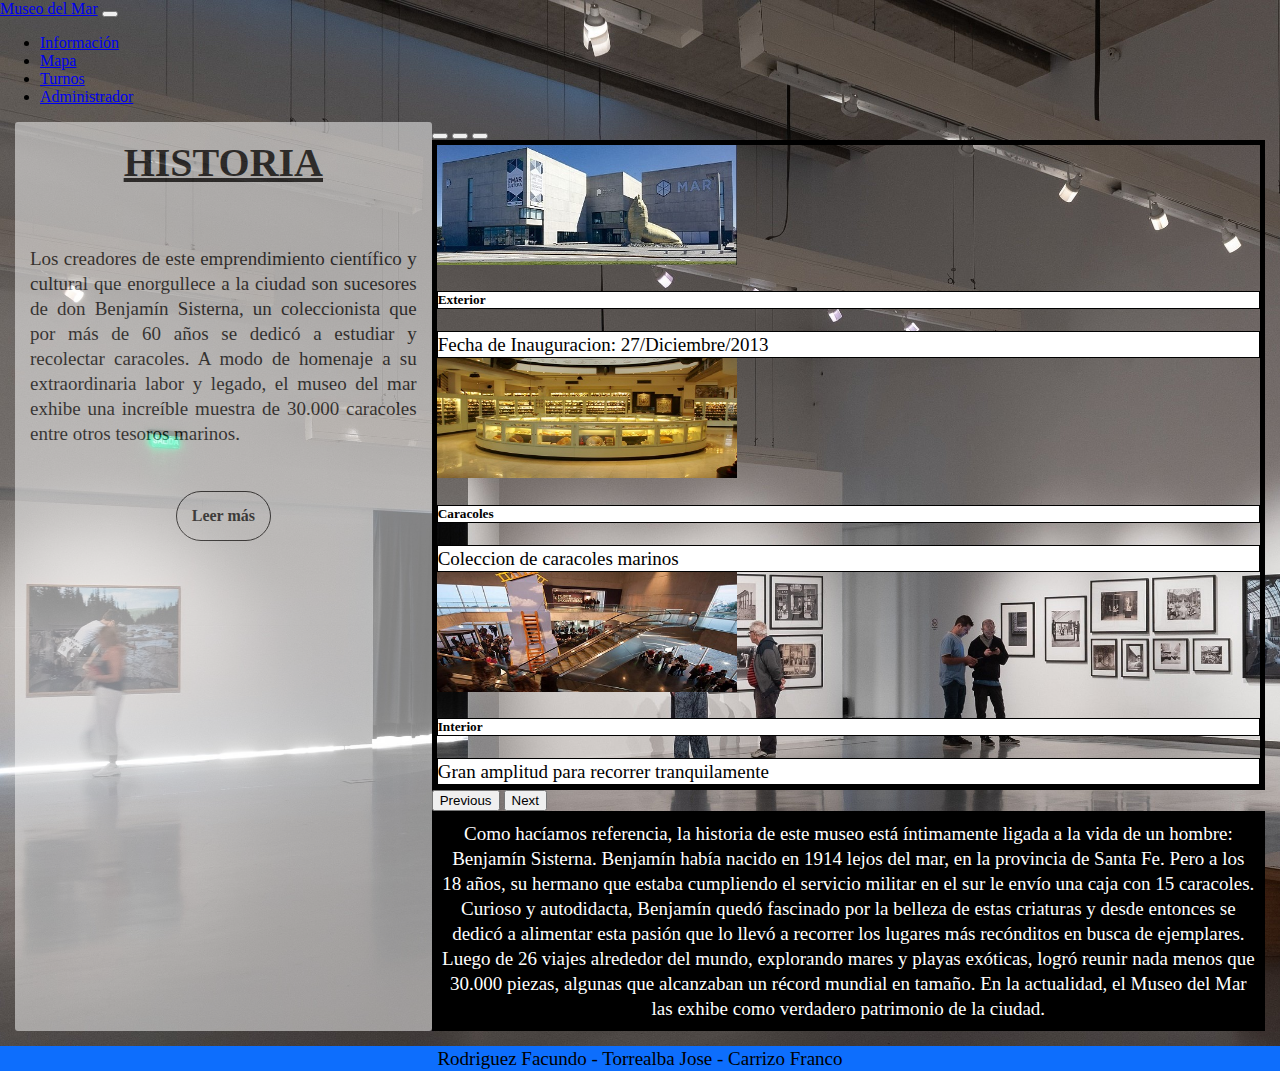
<file: index.html>
<!doctype html>
<html lang="en">
  <head>
    <!-- Required meta tags -->
    <meta charset="utf-8">
    <meta name="viewport" content="width=device-width, initial-scale=1">

    <!-- Bootstrap CSS -->
    <link href="https://cdn.jsdelivr.net/npm/bootstrap@5.0.2/dist/css/bootstrap.min.css" rel="stylesheet" integrity="sha384-EVSTQN3/azprG1Anm3QDgpJLIm9Nao0Yz1ztcQTwFspd3yD65VohhpuuCOmLASjC" crossorigin="anonymous">

    <link href="style.css" rel="stylesheet">
    
    <title>INICIO</title>
  </head>
  
  <body id="index">

    <header>
    <nav class="navbar navbar-expand-lg navbar-dark bg-primary">
        <div class="container-fluid">
          <a class="navbar-brand" href="index.html">Museo del Mar</a>
          <button 
          class="navbar-toggler" 
          type="button" 
          data-bs-toggle="collapse" 
          data-bs-target="#navbarSupportedContent" 
          aria-controls="navbarSupportedContent" 
          aria-expanded="false" 
          aria-label="Toggle navigation">
            <span class="navbar-toggler-icon"></span>
          </button>
          <div class="collapse navbar-collapse" id="navbarSupportedContent">
            <ul class="navbar-nav">
              <li class="nav-item">
                <a class="nav-link" href="info.html">Información</a>
              </li>
              <li class="nav-item">
                <a class="nav-link" href="mapa.html">Mapa</a>
              </li>
              <li class="nav-item">
                <a class="nav-link" href="turnos.html">Turnos</a>
              </li>
              <li class="nav-item">
                <a class="nav-link" href="administrador.html">Administrador</a>
              </li>
            </ul>
          </div>
        </div>
      </nav>
    </header>

    <main>
      <section id="pantalla-dividida">

        <div class="izquierda">
          <h1><span class="creative">HISTORIA</span></h1>
          <p style="padding: 15px; text-align: justify;">Los creadores de este emprendimiento científico y cultural que enorgullece a la ciudad son sucesores de don Benjamín Sisterna, un coleccionista que por más de 60 años se dedicó a estudiar y recolectar caracoles. A modo de homenaje a su extraordinaria labor y legado, el museo del mar exhibe una increíble muestra de 30.000 caracoles entre otros tesoros marinos.</p>
          <a id="leer-mas" href="info.html">Leer más</a>
        </div>

        <div class="derecha">
          <div id="carouselExampleCaptions" class="carousel slide" data-bs-ride="carousel">
            <div class="carousel-indicators">
              <button type="button" data-bs-target="#carouselExampleCaptions" data-bs-slide-to="0" class="active" aria-current="true" aria-label="Slide 1"></button>
              <button type="button" data-bs-target="#carouselExampleCaptions" data-bs-slide-to="1" aria-label="Slide 2"></button>
              <button type="button" data-bs-target="#carouselExampleCaptions" data-bs-slide-to="2" aria-label="Slide 3"></button>
            </div>
            <div id="carusel" class="carousel-inner">
              <div class="carousel-item active">
                <img src="carusel4.jpg" class="d-block w-100" alt="..." style="width: 300px; height: auto;">
                <div class="carousel-caption d-none d-md-block">
                  <h5 id= "texto">Exterior</h5>
                  <p id= "texto">Fecha de Inauguracion: 27/Diciembre/2013</p>
                </div>
              </div>
              <div class="carousel-item" >
                <img src="carusel2.jpg" class="d-block w-100" alt="..."  style="width: 300px; height: auto;">
                <div class="carousel-caption d-none d-md-block">
                  <h5 id= "texto">Caracoles</h5>
                  <p id= "texto">Coleccion de caracoles marinos</p>
                </div>
              </div>
              <div class="carousel-item">
                <img src="carusel3.jpg" class="d-block w-100" alt="..."  style="width: 300px; height: auto;">
                <div class="carousel-caption d-none d-md-block">
                  <h5 id= "texto">Interior</h5>
                  <p id= "texto">Gran amplitud para recorrer tranquilamente</p>
                </div>
              </div>
            </div>
            <button class="carousel-control-prev" type="button" data-bs-target="#carouselExampleCaptions" data-bs-slide="prev">
              <span class="carousel-control-prev-icon" aria-hidden="true"></span>
              <span class="visually-hidden">Previous</span>
            </button>
            <button class="carousel-control-next" type="button" data-bs-target="#carouselExampleCaptions" data-bs-slide="next">
              <span class="carousel-control-next-icon" aria-hidden="true"></span>
              <span class="visually-hidden">Next</span>
            </button>
          </div>

                
              <p id="texto1">
              Como hacíamos referencia, la historia de este museo está íntimamente ligada a la vida de un hombre: 
              Benjamín Sisterna. Benjamín había nacido en 1914 lejos del mar, en la provincia de Santa Fe. 
              Pero a los 18 años, su hermano que estaba cumpliendo el servicio militar en el sur le envío una caja con 15 caracoles. 
              Curioso y autodidacta, Benjamín quedó fascinado por la belleza de estas criaturas y desde entonces se dedicó a alimentar esta pasión que lo llevó a recorrer los lugares más recónditos en busca de ejemplares. 
              Luego de 26 viajes alrededor del mundo, explorando mares y playas exóticas, logró reunir nada menos que 30.000 piezas, algunas que alcanzaban un récord mundial en tamaño. 
              En la actualidad, el Museo del Mar las exhibe como verdadero patrimonio de la ciudad.
            </p>

        </div>
      </section>
    </main>

      <footer>
        <p>Rodriguez Facundo - Torrealba Jose - Carrizo Franco</p>
      </footer>
      
<!-- Optional JavaScript; choose one of the two! -->

    <!-- Option 1: Bootstrap Bundle with Popper -->
    <script src="https://cdn.jsdelivr.net/npm/bootstrap@5.0.2/dist/js/bootstrap.bundle.min.js" integrity="sha384-MrcW6ZMFYlzcLA8Nl+NtUVF0sA7MsXsP1UyJoMp4YLEuNSfAP+JcXn/tWtIaxVXM" crossorigin="anonymous"></script>

    <!-- Option 2: Separate Popper and Bootstrap JS -->
    <!--
    <script src="https://cdn.jsdelivr.net/npm/@popperjs/core@2.9.2/dist/umd/popper.min.js" integrity="sha384-IQsoLXl5PILFhosVNubq5LC7Qb9DXgDA9i+tQ8Zj3iwWAwPtgFTxbJ8NT4GN1R8p" crossorigin="anonymous"></script>
    <script src="https://cdn.jsdelivr.net/npm/bootstrap@5.0.2/dist/js/bootstrap.min.js" integrity="sha384-cVKIPhGWiC2Al4u+LWgxfKTRIcfu0JTxR+EQDz/bgldoEyl4H0zUF0QKbrJ0EcQF" crossorigin="anonymous"></script>
    -->
  </body>
</html>
</file>
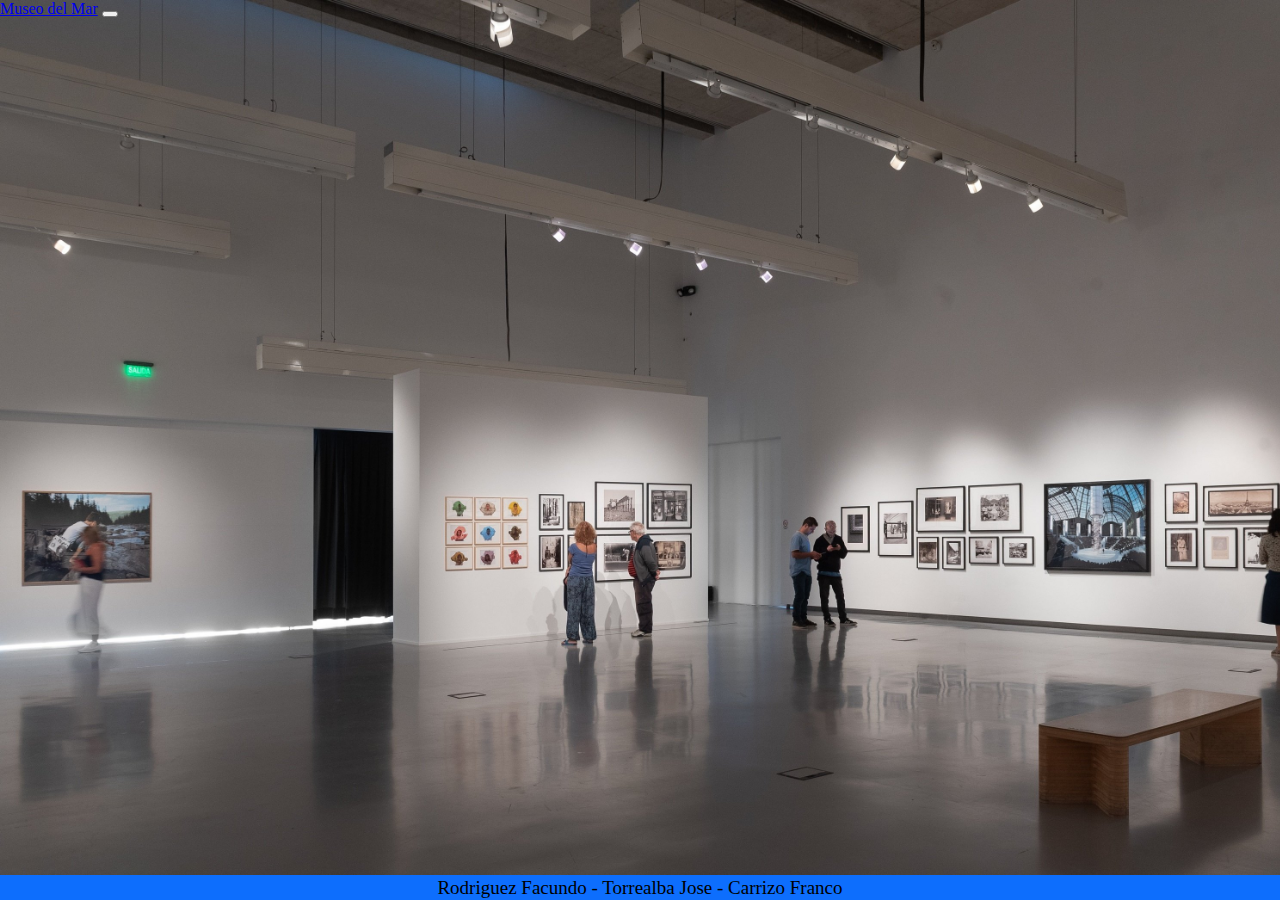
<file: adminguia.html>
<!doctype html>
<html lang="en">
  <head>
    <!-- Required meta tags -->
    <meta charset="utf-8">
    <meta name="viewport" content="width=device-width, initial-scale=1">

    <!-- Bootstrap CSS -->
    <link href="https://cdn.jsdelivr.net/npm/bootstrap@5.0.2/dist/css/bootstrap.min.css" rel="stylesheet" integrity="sha384-EVSTQN3/azprG1Anm3QDgpJLIm9Nao0Yz1ztcQTwFspd3yD65VohhpuuCOmLASjC" crossorigin="anonymous">

    <link href="style.css" rel="stylesheet">
    
    <title>INICIO</title>
  </head>
  
  <body id="index">

    <header>
    <nav class="navbar navbar-expand-lg navbar-dark bg-primary">
        <div class="container-fluid">
          <a class="navbar-brand" href="index.html">Museo del Mar</a>
          <button 
          class="navbar-toggler" 
          type="button" 
          data-bs-toggle="collapse" 
          data-bs-target="#navbarSupportedContent" 
          aria-controls="navbarSupportedContent" 
          aria-expanded="false" 
          aria-label="Toggle navigation">
            <span class="navbar-toggler-icon"></span>
          </button>
         
        </div>
      </nav>
    </header>

      <footer>
        <p>Rodriguez Facundo - Torrealba Jose - Carrizo Franco</p>
      </footer>
      
<!-- Optional JavaScript; choose one of the two! -->

    <!-- Option 1: Bootstrap Bundle with Popper -->
    <script src="https://cdn.jsdelivr.net/npm/bootstrap@5.0.2/dist/js/bootstrap.bundle.min.js" integrity="sha384-MrcW6ZMFYlzcLA8Nl+NtUVF0sA7MsXsP1UyJoMp4YLEuNSfAP+JcXn/tWtIaxVXM" crossorigin="anonymous"></script>

    <!-- Option 2: Separate Popper and Bootstrap JS -->
    <!--
    <script src="https://cdn.jsdelivr.net/npm/@popperjs/core@2.9.2/dist/umd/popper.min.js" integrity="sha384-IQsoLXl5PILFhosVNubq5LC7Qb9DXgDA9i+tQ8Zj3iwWAwPtgFTxbJ8NT4GN1R8p" crossorigin="anonymous"></script>
    <script src="https://cdn.jsdelivr.net/npm/bootstrap@5.0.2/dist/js/bootstrap.min.js" integrity="sha384-cVKIPhGWiC2Al4u+LWgxfKTRIcfu0JTxR+EQDz/bgldoEyl4H0zUF0QKbrJ0EcQF" crossorigin="anonymous"></script>
    -->
  </body>
</html>
</file>
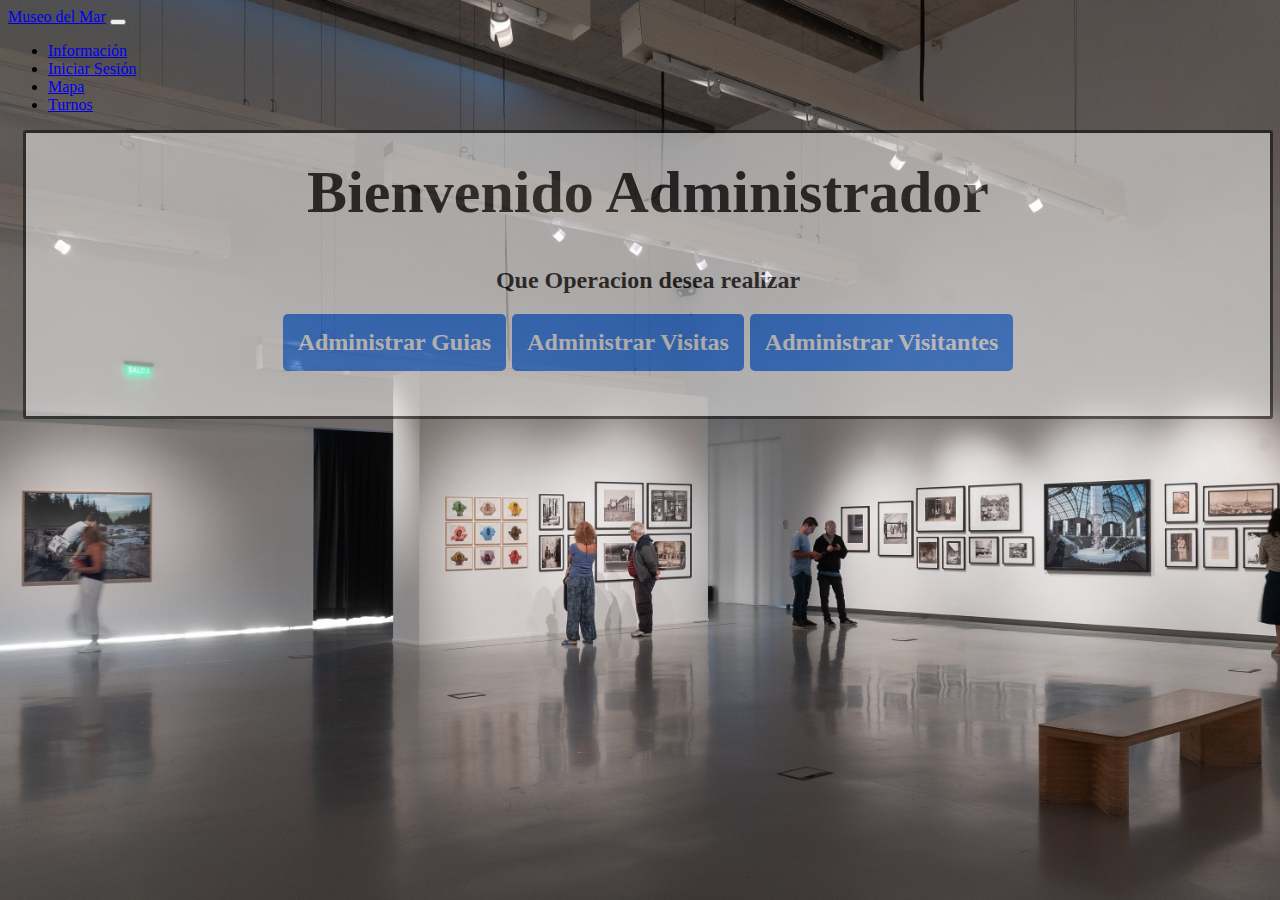
<file: administrador.html>
<!doctype html>
<html lang="en">
  <head>
    <!-- Required meta tags -->
    <meta charset="utf-8">
    <meta name="viewport" content="width=device-width, initial-scale=1">

    <!-- Bootstrap CSS -->
    <link href="https://cdn.jsdelivr.net/npm/bootstrap@5.0.2/dist/css/bootstrap.min.css" rel="stylesheet" integrity="sha384-EVSTQN3/azprG1Anm3QDgpJLIm9Nao0Yz1ztcQTwFspd3yD65VohhpuuCOmLASjC" crossorigin="anonymous">

    <link href="style.css" rel="stylesheet">
    
    <title>INFORMACION</title>
  </head>
  
  <body id="info">

    <header>
    <nav class="navbar navbar-expand-lg navbar-dark bg-primary">
        <div class="container-fluid">
          <a class="navbar-brand" href="index.html">Museo del Mar</a>
          <button 
          class="navbar-toggler" 
          type="button" 
          data-bs-toggle="collapse" 
          data-bs-target="#navbarSupportedContent" 
          aria-controls="navbarSupportedContent" 
          aria-expanded="false" 
          aria-label="Toggle navigation">
            <span class="navbar-toggler-icon"></span>
          </button>
          <div class="collapse navbar-collapse" id="navbarSupportedContent">
            <ul class="navbar-nav">
              <li class="nav-item">
                <a class="nav-link" href="info.html">Información</a>
              </li>
    
              <li class="nav-item">
                <a class="nav-link" href="iniciar_sesion.html">Iniciar Sesión</a>
              </li>
              <li class="nav-item">
                <a class="nav-link" href="mapa.html">Mapa</a>
              </li>
              <li class="nav-item">
                <a class="nav-link" href="turnos.html">Turnos</a>
              </li>
            </ul>
          </div>
        </div>
      </nav>
    </header>
    
    <section id="pantalla-dividida">

      <div class="division">
      <h1 style="text-align: center;">Bienvenido Administrador</h1>
      <h2 style="text-align: center;">Que Operacion desea realizar</h2>
      <h2 style="text-align: center;">
        <a id="boton_turno" href="adminguia.html">Administrar Guias</a>  
        <a id="boton_turno" href="adminvisitas.html">Administrar Visitas</a>  
        <a id="boton_turno" href="adminvisitantes.html">Administrar Visitantes</a>
      </h2>

  </section>

<!-- Optional JavaScript; choose one of the two! -->

    <!-- Option 1: Bootstrap Bundle with Popper -->
    <script src="https://cdn.jsdelivr.net/npm/bootstrap@5.0.2/dist/js/bootstrap.bundle.min.js" integrity="sha384-MrcW6ZMFYlzcLA8Nl+NtUVF0sA7MsXsP1UyJoMp4YLEuNSfAP+JcXn/tWtIaxVXM" crossorigin="anonymous"></script>

    <!-- Option 2: Separate Popper and Bootstrap JS -->
    <!--
    <script src="https://cdn.jsdelivr.net/npm/@popperjs/core@2.9.2/dist/umd/popper.min.js" integrity="sha384-IQsoLXl5PILFhosVNubq5LC7Qb9DXgDA9i+tQ8Zj3iwWAwPtgFTxbJ8NT4GN1R8p" crossorigin="anonymous"></script>
    <script src="https://cdn.jsdelivr.net/npm/bootstrap@5.0.2/dist/js/bootstrap.min.js" integrity="sha384-cVKIPhGWiC2Al4u+LWgxfKTRIcfu0JTxR+EQDz/bgldoEyl4H0zUF0QKbrJ0EcQF" crossorigin="anonymous"></script>
    -->

  </body>
</html>
</file>
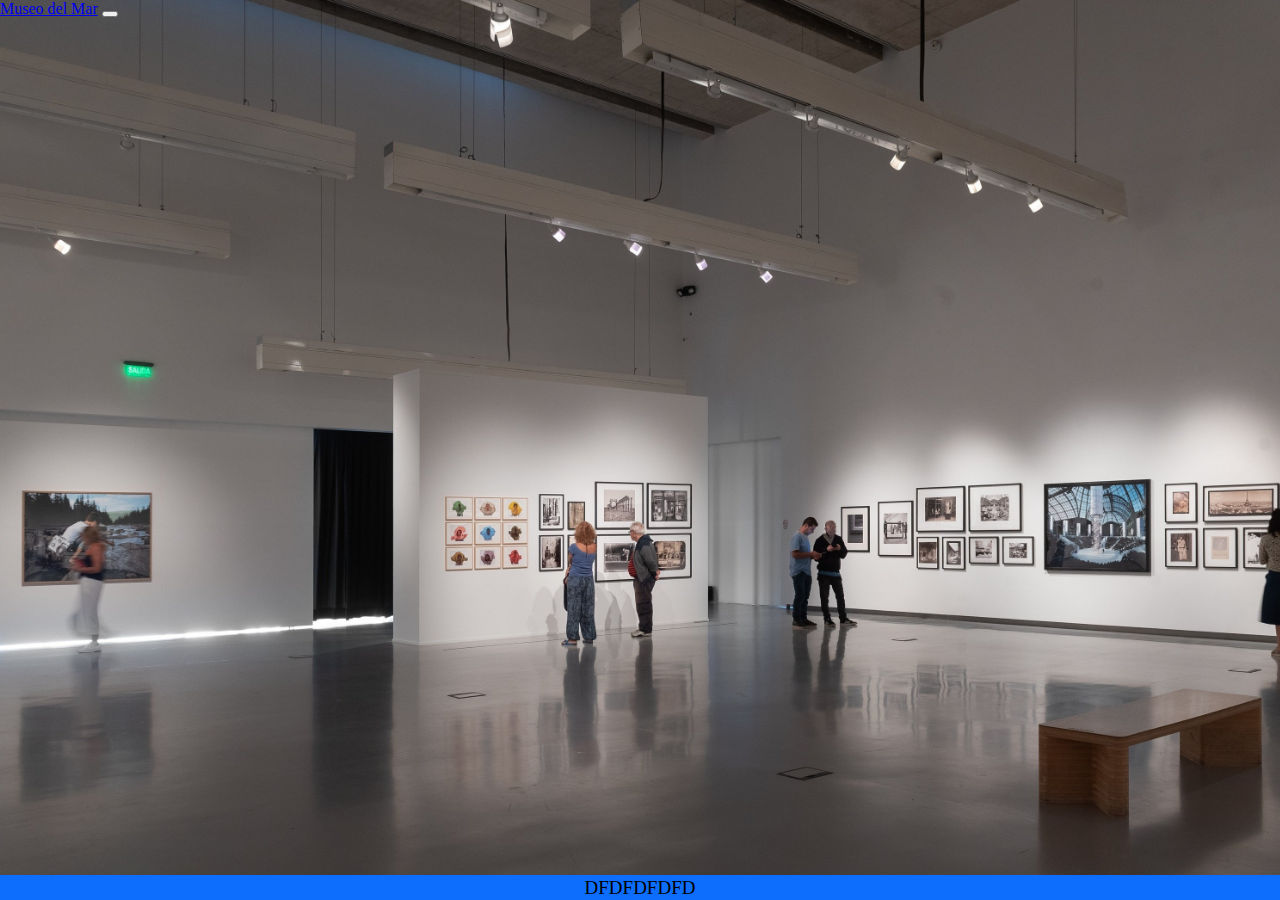
<file: adminvisitantes.html>
<!doctype html>
<html lang="en">
  <head>
    <!-- Required meta tags -->
    <meta charset="utf-8">
    <meta name="viewport" content="width=device-width, initial-scale=1">

    <!-- Bootstrap CSS -->
    <link href="https://cdn.jsdelivr.net/npm/bootstrap@5.0.2/dist/css/bootstrap.min.css" rel="stylesheet" integrity="sha384-EVSTQN3/azprG1Anm3QDgpJLIm9Nao0Yz1ztcQTwFspd3yD65VohhpuuCOmLASjC" crossorigin="anonymous">

    <link href="style.css" rel="stylesheet">
    
    <title>INICIO</title>
  </head>
  
  <body id="index">

    <header>
    <nav class="navbar navbar-expand-lg navbar-dark bg-primary">
        <div class="container-fluid">
          <a class="navbar-brand" href="index.html">Museo del Mar</a>
          <button 
          class="navbar-toggler" 
          type="button" 
          data-bs-toggle="collapse" 
          data-bs-target="#navbarSupportedContent" 
          aria-controls="navbarSupportedContent" 
          aria-expanded="false" 
          aria-label="Toggle navigation">
            <span class="navbar-toggler-icon"></span>
          </button>
         
        </div>
      </nav>
    </header>

      <footer>
        <p>DFDFDFDFD</p>
      </footer>
      
<!-- Optional JavaScript; choose one of the two! -->

    <!-- Option 1: Bootstrap Bundle with Popper -->
    <script src="https://cdn.jsdelivr.net/npm/bootstrap@5.0.2/dist/js/bootstrap.bundle.min.js" integrity="sha384-MrcW6ZMFYlzcLA8Nl+NtUVF0sA7MsXsP1UyJoMp4YLEuNSfAP+JcXn/tWtIaxVXM" crossorigin="anonymous"></script>

    <!-- Option 2: Separate Popper and Bootstrap JS -->
    <!--
    <script src="https://cdn.jsdelivr.net/npm/@popperjs/core@2.9.2/dist/umd/popper.min.js" integrity="sha384-IQsoLXl5PILFhosVNubq5LC7Qb9DXgDA9i+tQ8Zj3iwWAwPtgFTxbJ8NT4GN1R8p" crossorigin="anonymous"></script>
    <script src="https://cdn.jsdelivr.net/npm/bootstrap@5.0.2/dist/js/bootstrap.min.js" integrity="sha384-cVKIPhGWiC2Al4u+LWgxfKTRIcfu0JTxR+EQDz/bgldoEyl4H0zUF0QKbrJ0EcQF" crossorigin="anonymous"></script>
    -->
  </body>
</html>
</file>
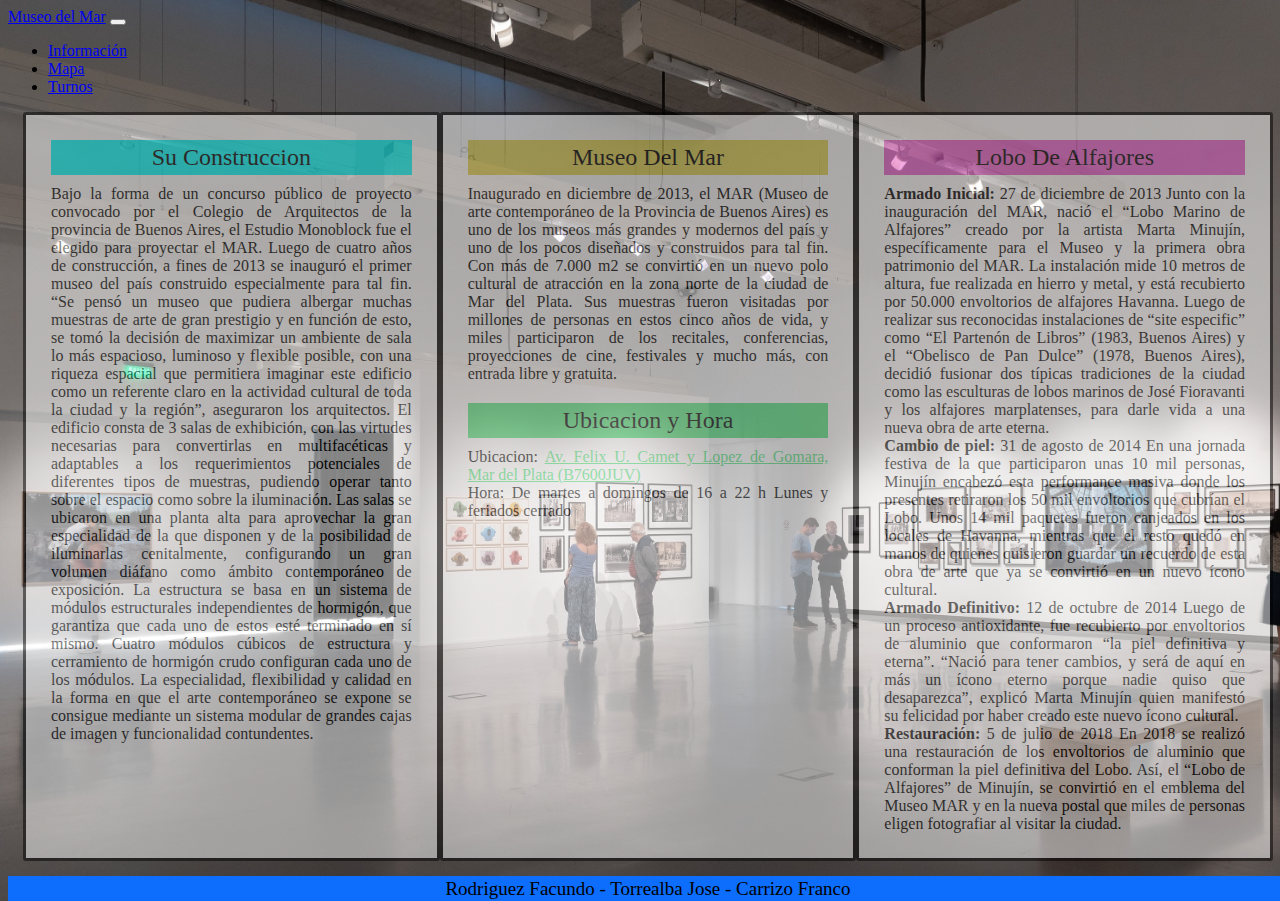
<file: info.html>
<!doctype html>
<html lang="en">
  <head>
    <!-- Required meta tags -->
    <meta charset="utf-8">
    <meta name="viewport" content="width=device-width, initial-scale=1">

    <!-- Bootstrap CSS -->
    <link href="https://cdn.jsdelivr.net/npm/bootstrap@5.0.2/dist/css/bootstrap.min.css" rel="stylesheet" integrity="sha384-EVSTQN3/azprG1Anm3QDgpJLIm9Nao0Yz1ztcQTwFspd3yD65VohhpuuCOmLASjC" crossorigin="anonymous">

    <link href="style.css" rel="stylesheet">
    
    <title>INFORMACION</title>
  </head>
  
  <body id="info">

    <header>
    <nav class="navbar navbar-expand-lg navbar-dark bg-primary">
        <div class="container-fluid">
          <a class="navbar-brand" href="index.html">Museo del Mar</a>
          <button 
          class="navbar-toggler" 
          type="button" 
          data-bs-toggle="collapse" 
          data-bs-target="#navbarSupportedContent" 
          aria-controls="navbarSupportedContent" 
          aria-expanded="false" 
          aria-label="Toggle navigation">
            <span class="navbar-toggler-icon"></span>
          </button>
          <div class="collapse navbar-collapse" id="navbarSupportedContent">
            <ul class="navbar-nav">
              <li class="nav-item">
                <a class="nav-link" href="info.html">Información</a>
              </li>
              <li class="nav-item">
                <a class="nav-link" href="mapa.html">Mapa</a>
              </li>
              <li class="nav-item">
                <a class="nav-link" href="turnos.html">Turnos</a>
              </li>
            </ul>
          </div>
        </div>
      </nav>
    </header>

    <section id="pantalla-dividida2">

      <div class="division">
        <div style="padding-bottom: 10px;"><p style="padding: 5px; background-color: aqua; text-align: center; font-size:x-large;">Su Construccion</p></div>
        Bajo la forma de un concurso público de proyecto convocado por el Colegio de Arquitectos de la provincia de Buenos Aires, el Estudio Monoblock fue el elegido para proyectar el MAR. Luego de cuatro años de construcción, a fines de 2013 se inauguró el primer museo del país construido especialmente para tal fin. “Se pensó un museo que pudiera albergar muchas muestras de arte de gran prestigio y en función de esto, se tomó la decisión de maximizar un ambiente de sala lo más espacioso, luminoso y flexible posible, con una riqueza espacial que permitiera imaginar este edificio como un referente claro en la actividad cultural de toda la ciudad y la región”, aseguraron los arquitectos. El edificio consta de 3 salas de exhibición, con las virtudes necesarias para convertirlas en multifacéticas y adaptables a los requerimientos potenciales de diferentes tipos de muestras, pudiendo operar tanto sobre el espacio como sobre la iluminación. Las salas se ubicaron en una planta alta para aprovechar la gran especialidad de la que disponen y de la posibilidad de iluminarlas cenitalmente, configurando un gran volumen diáfano como ámbito contemporáneo de exposición. La estructura se basa en un sistema de módulos estructurales independientes de hormigón, que garantiza que cada uno de estos esté terminado en sí mismo. Cuatro módulos cúbicos de estructura y cerramiento de hormigón crudo configuran cada uno de los módulos. La especialidad, flexibilidad y calidad en la forma en que el arte contemporáneo se expone se consigue mediante un sistema modular de grandes cajas de imagen y funcionalidad contundentes. 
      </div>

      <div class="division">
        <div style="padding-bottom: 10px;"><p style="padding: 5px; background-color: rgb(228, 213, 84); text-align: center; font-size:x-large;">Museo Del Mar</p></div>
      <div style="padding-bottom: 20px;">Inaugurado en diciembre de 2013, el MAR (Museo de arte contemporáneo de la Provincia de Buenos Aires) es uno de los museos más grandes y modernos del país y uno de los pocos diseñados y construidos para tal fin. Con más de 7.000 m2 se convirtió en un nuevo polo cultural de atracción en la zona norte de la ciudad de Mar del Plata. Sus muestras fueron visitadas por millones de personas en estos cinco años de vida, y miles participaron de los recitales, conferencias, proyecciones de cine, festivales y mucho más, con entrada libre y gratuita.</div>
      
        <div style="padding-bottom: 10px;"><p style="padding: 5px; background-color: rgb(84, 228, 127); text-align: center; font-size:x-large;">Ubicacion y Hora</p></div>
        <div>Ubicacion: <a class="ubi" href="https://g.page/LaFonteMuseoMAR?share" title="Ver Ubicacion en google maps">Av. Felix U. Camet y Lopez de Gomara, Mar del Plata (B7600JUV)</a>
        <br>
          Hora: De martes a domingos de 16 a 22 h
        Lunes y feriados cerrado</div>
      </div>
      

      

      <div class="division">
      <div><div style="padding-bottom: 10px;"><p style="padding: 5px; background-color: rgb(233, 96, 208); text-align: center; font-size:x-large;">Lobo De Alfajores</p></div>
        <b> Armado Inicial:</b> 27 de diciembre de 2013

        Junto con la inauguración del MAR, nació el “Lobo Marino de Alfajores” creado por la artista Marta Minujín, específicamente para el Museo y la primera obra patrimonio del MAR. La instalación mide 10 metros de altura, fue realizada en hierro y metal, y está recubierto por 50.000 envoltorios de alfajores Havanna.
        
        Luego de realizar sus reconocidas instalaciones de “site especific” como “El Partenón de Libros” (1983, Buenos Aires) y el “Obelisco de Pan Dulce” (1978, Buenos Aires), decidió fusionar dos típicas tradiciones de la ciudad como las esculturas de lobos marinos de José Fioravanti y los alfajores marplatenses, para darle vida a una nueva obra de arte eterna.
        <br>  
        <b> Cambio de piel:</b> 31 de agosto de 2014
        
        En una jornada festiva de la que participaron unas 10 mil personas, Minujín encabezó esta performance masiva donde los presentes retiraron los 50 mil envoltorios que cubrían el Lobo. Unos 14 mil paquetes fueron canjeados en los locales de Havanna, mientras que el resto quedó en manos de quienes quisieron guardar un recuerdo de esta obra de arte que ya se convirtió en un nuevo ícono cultural.
        <br>
        <b> Armado Definitivo:</b> 12 de octubre de 2014
        
        Luego de un proceso antioxidante, fue recubierto por envoltorios de aluminio que conformaron “la piel definitiva y eterna”. “Nació para tener cambios, y será de aquí en más un ícono eterno porque nadie quiso que desaparezca”, explicó Marta Minujín quien manifestó su felicidad por haber creado este nuevo ícono cultural.
        <br>
        <b> Restauración:</b> 5 de julio de 2018
        
        En 2018 se realizó una restauración de los envoltorios de aluminio que conforman la piel definitiva del Lobo. Así, el “Lobo de Alfajores” de Minujín, se convirtió en el emblema del Museo MAR y en la nueva postal que miles de personas eligen fotografiar al visitar la ciudad.</div>
      </div>


  </section>

  <footer>
    <p>Rodriguez Facundo - Torrealba Jose - Carrizo Franco</p>
  </footer>
  
<!-- Optional JavaScript; choose one of the two! -->

    <!-- Option 1: Bootstrap Bundle with Popper -->
    <script src="https://cdn.jsdelivr.net/npm/bootstrap@5.0.2/dist/js/bootstrap.bundle.min.js" integrity="sha384-MrcW6ZMFYlzcLA8Nl+NtUVF0sA7MsXsP1UyJoMp4YLEuNSfAP+JcXn/tWtIaxVXM" crossorigin="anonymous"></script>

    <!-- Option 2: Separate Popper and Bootstrap JS -->
    <!--
    <script src="https://cdn.jsdelivr.net/npm/@popperjs/core@2.9.2/dist/umd/popper.min.js" integrity="sha384-IQsoLXl5PILFhosVNubq5LC7Qb9DXgDA9i+tQ8Zj3iwWAwPtgFTxbJ8NT4GN1R8p" crossorigin="anonymous"></script>
    <script src="https://cdn.jsdelivr.net/npm/bootstrap@5.0.2/dist/js/bootstrap.min.js" integrity="sha384-cVKIPhGWiC2Al4u+LWgxfKTRIcfu0JTxR+EQDz/bgldoEyl4H0zUF0QKbrJ0EcQF" crossorigin="anonymous"></script>
    -->

  </body>
</html>
</file>
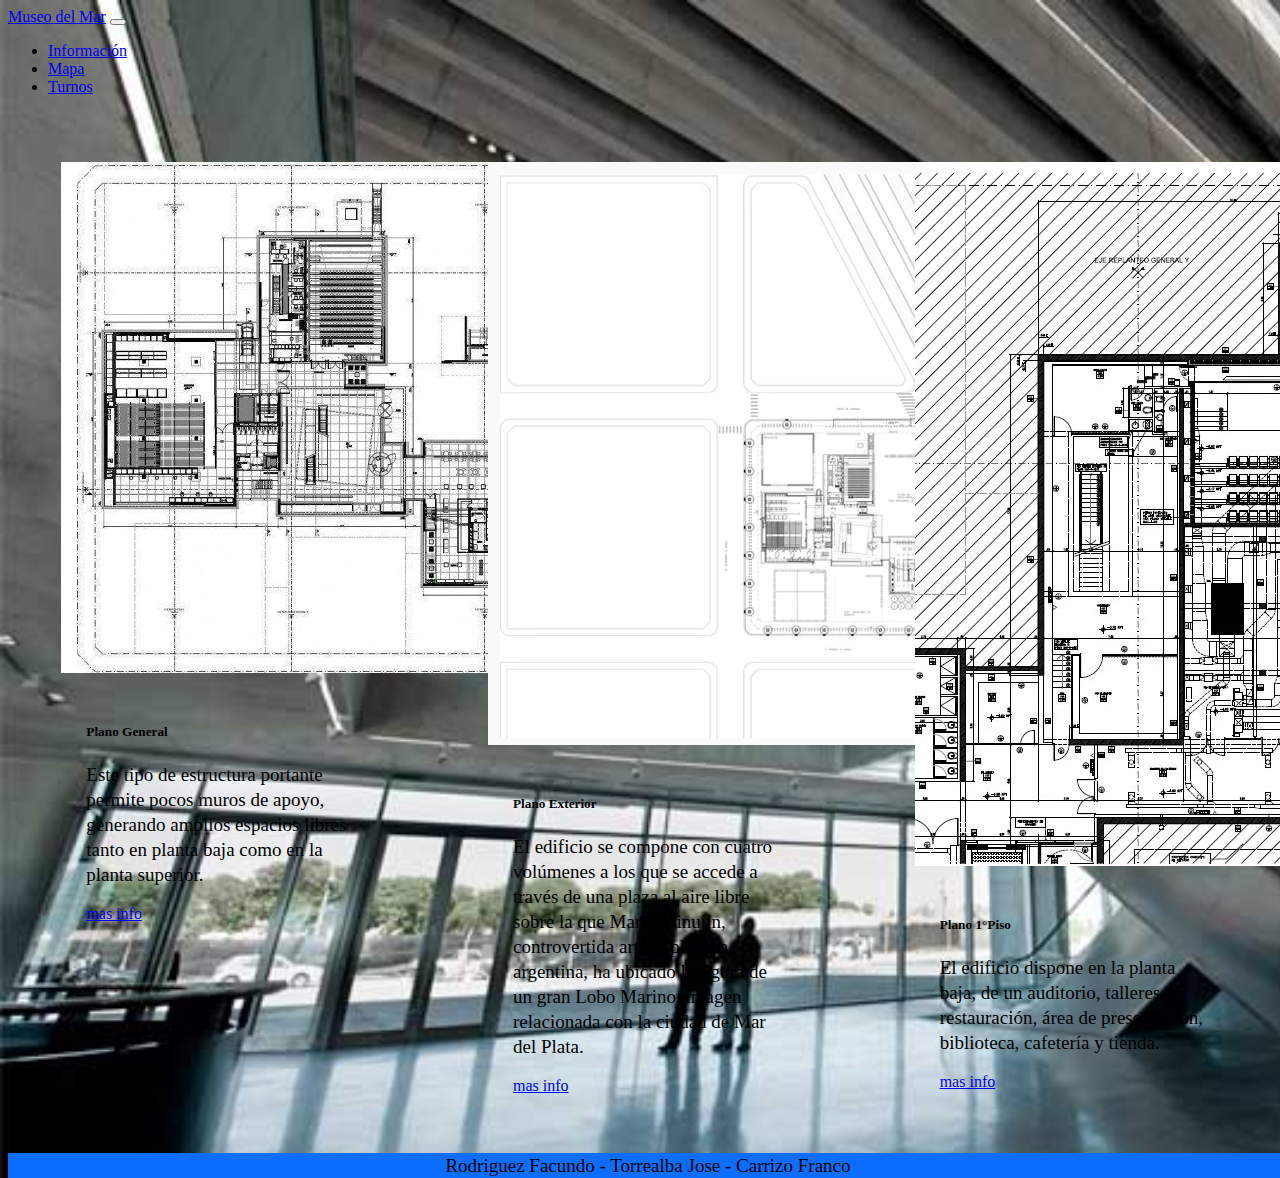
<file: mapa.html>
<!doctype html>
<html lang="en">
  <head>
    <!-- Required meta tags -->
    <meta charset="utf-8">
    <meta name="viewport" content="width=device-width, initial-scale=1">

    <!-- Bootstrap CSS -->
    <link href="https://cdn.jsdelivr.net/npm/bootstrap@5.0.2/dist/css/bootstrap.min.css" rel="stylesheet" integrity="sha384-EVSTQN3/azprG1Anm3QDgpJLIm9Nao0Yz1ztcQTwFspd3yD65VohhpuuCOmLASjC" crossorigin="anonymous">

    <link href="style.css" rel="stylesheet">
    
    <title>MAPA</title>
  </head>
  
  <body id="mapa">
    
    <header>
      <nav class="navbar navbar-expand-lg navbar-dark bg-primary">
          <div class="container-fluid">
            <a class="navbar-brand" href="index.html">Museo del Mar</a>
            <button 
            class="navbar-toggler" 
            type="button" 
            data-bs-toggle="collapse" 
            data-bs-target="#navbarSupportedContent" 
            aria-controls="navbarSupportedContent" 
            aria-expanded="false" 
            aria-label="Toggle navigation">
              <span class="navbar-toggler-icon"></span>
            </button>
            <div class="collapse navbar-collapse" id="navbarSupportedContent">
              <ul class="navbar-nav">
                <li class="nav-item">
                  <a class="nav-link" href="info.html">Información</a>
                </li>
                <li class="nav-item">
                  <a class="nav-link" href="mapa.html">Mapa</a>
                </li>
                <li class="nav-item">
                  <a class="nav-link" href="turnos.html">Turnos</a>
                </li>
              </ul>
            </div>
          </div>
        </nav>
      </header>

    <section id="pantalla-dividida1">
      <div class="division1" >
        <div class="card" style="width: 20rem;">
      <img src="plano1.jpg" class="card-img-top" alt="..." >
      <div class="card-body">
        <h5 class="card-title">Plano General</h5>
        <p class="card-text">Este tipo de estructura portante permite pocos muros de apoyo, generando amplios espacios libres tanto en planta baja como en la planta superior.</p>
        <br>
        <a href="#" class="btn btn-primary">mas info</a>
      </div>
    </div>
    </div>


    <div class="division1">
      <div class="card" style="width: 20rem;">
      <img src="plano8.jpg" class="card-img-top" alt="...">
      <div class="card-body">
        <h5 class="card-title">Plano Exterior</h5>
        <p class="card-text">El edificio se compone con cuatro volúmenes a los que se accede a través de una plaza al aire libre sobre la que Marta Minujín, controvertida artista plástica argentina, ha ubicado la figura de un gran Lobo Marino, imagen relacionada con la ciudad de Mar del Plata.</p>
        <br>
        <a href="#" class="btn btn-primary">mas info</a>
      </div>
    </div>
  </div>

    <div class="division1">
      <div class="card" style="width: 20rem;">
      <img src="plano7.jpg" class="card-img-top" alt="...">
      <div class="card-body">
        <h5 class="card-title">Plano 1°Piso</h5>
        <p class="card-text">El edificio dispone en la planta baja, de un auditorio, talleres de restauración, área de preservación, biblioteca, cafetería y tienda. 
        </p>
        <br>
        <a href="#" class="btn btn-primary">mas info</a>
      </div>
    </div>
  </div>
  
  </section>

  <footer>
    <p>Rodriguez Facundo - Torrealba Jose - Carrizo Franco</p>
  </footer>

 <!-- Optional JavaScript; choose one of the two! -->

    <!-- Option 1: Bootstrap Bundle with Popper -->
    <script src="https://cdn.jsdelivr.net/npm/bootstrap@5.0.2/dist/js/bootstrap.bundle.min.js" integrity="sha384-MrcW6ZMFYlzcLA8Nl+NtUVF0sA7MsXsP1UyJoMp4YLEuNSfAP+JcXn/tWtIaxVXM" crossorigin="anonymous"></script>

    <!-- Option 2: Separate Popper and Bootstrap JS -->
    <!--
    <script src="https://cdn.jsdelivr.net/npm/@popperjs/core@2.9.2/dist/umd/popper.min.js" integrity="sha384-IQsoLXl5PILFhosVNubq5LC7Qb9DXgDA9i+tQ8Zj3iwWAwPtgFTxbJ8NT4GN1R8p" crossorigin="anonymous"></script>
    <script src="https://cdn.jsdelivr.net/npm/bootstrap@5.0.2/dist/js/bootstrap.min.js" integrity="sha384-cVKIPhGWiC2Al4u+LWgxfKTRIcfu0JTxR+EQDz/bgldoEyl4H0zUF0QKbrJ0EcQF" crossorigin="anonymous"></script>
    -->

  </body>
</html>
</file>
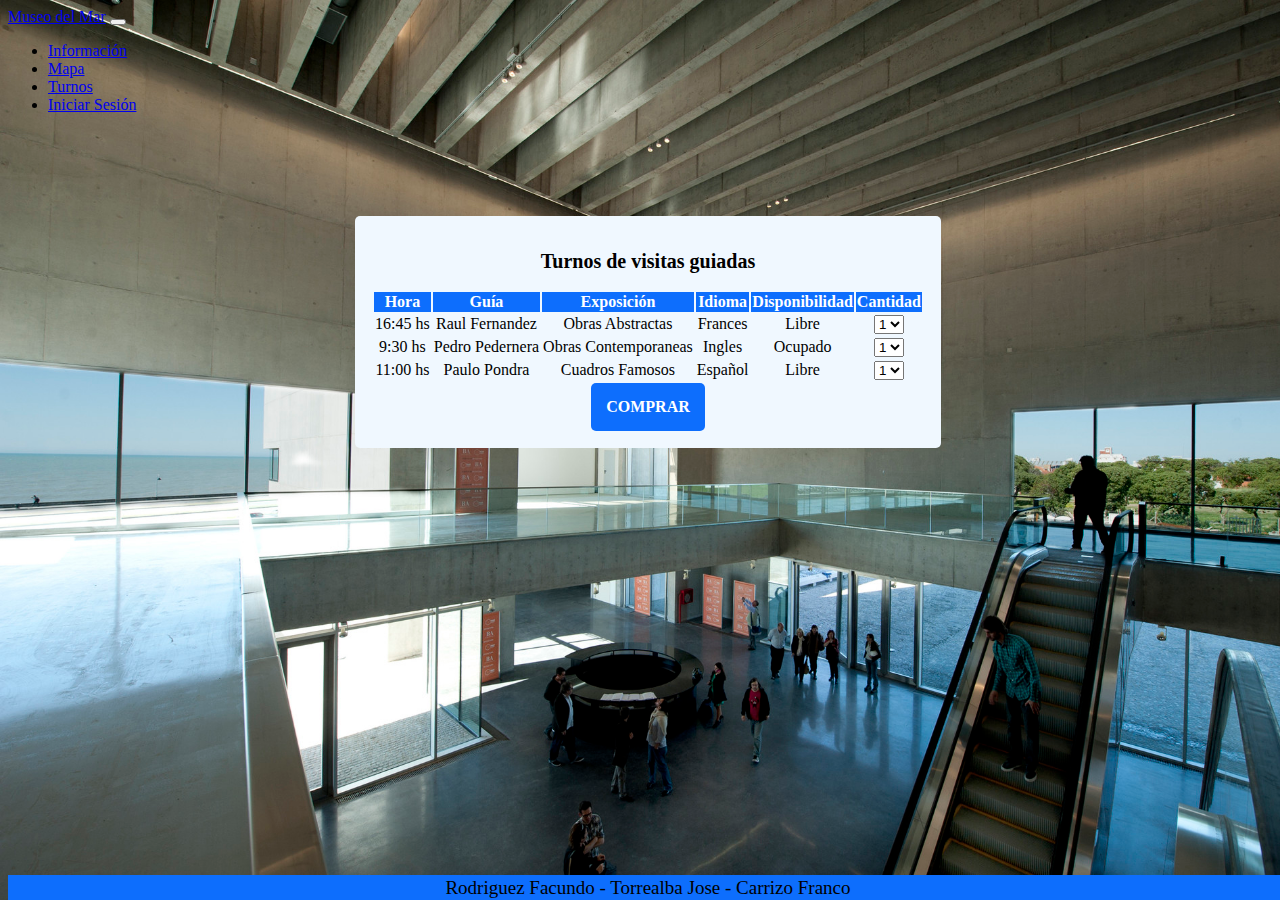
<file: turnos.html>
<!doctype html>
<html lang="en">
  <head>
    <!-- Required meta tags -->
    <meta charset="utf-8">
    <meta name="viewport" content="width=device-width, initial-scale=1">

    <!-- Bootstrap CSS -->
    <link href="https://cdn.jsdelivr.net/npm/bootstrap@5.0.2/dist/css/bootstrap.min.css" rel="stylesheet" integrity="sha384-EVSTQN3/azprG1Anm3QDgpJLIm9Nao0Yz1ztcQTwFspd3yD65VohhpuuCOmLASjC" crossorigin="anonymous">

    <link href="style.css" rel="stylesheet">
    
    <title>TURNOS</title>
  </head>
  
  <body id="turnos">

    <header>
      <nav class="navbar navbar-expand-lg navbar-dark bg-primary">
          <div class="container-fluid">
            <a class="navbar-brand" href="index.html">Museo del Mar</a>
            <button 
            class="navbar-toggler" 
            type="button" 
            data-bs-toggle="collapse" 
            data-bs-target="#navbarSupportedContent" 
            aria-controls="navbarSupportedContent" 
            aria-expanded="false" 
            aria-label="Toggle navigation">
              <span class="navbar-toggler-icon"></span>
            </button>
            <div class="collapse navbar-collapse" id="navbarSupportedContent">
              <ul class="navbar-nav">
                <li class="nav-item">
                  <a class="nav-link" href="info.html">Información</a>
                </li>
                <li class="nav-item">
                  <a class="nav-link" href="mapa.html">Mapa</a>
                </li>
                <li class="nav-item">
                  <a class="nav-link" href="turnos.html">Turnos</a>
                </li>
                <li class="nav-item">
                  <a class="nav-link" href="iniciar_sesion.html">Iniciar Sesión</a>
                </li>
              </ul>
            </div>
          </div>
        </nav>
      </header>

    <form class="tturnos">
      <table class="table caption-top">
        <h2 id="tvg">Turnos de visitas guiadas</h2>
        <thead id="Columna-Principal">
          <tr>
            <th scope="col">Hora</th>
            <th scope="col">Guía</th>
            <th scope="col">Exposición</th>
            <th scope="col">Idioma</th>
            <th scope="col">Disponibilidad</th>
            <th scope="col">Cantidad</th>
          </tr>
        </thead>
        <tbody>

          <tr class="table-active">
            <td>16:45 hs</td>
            <td>Raul Fernandez</td>
            <td>Obras Abstractas</td>
            <td>Frances</td>
            <td>Libre</td>
            <td>
              <select>
                <option value="1">1</option>
                <option value="2">2</option>
                <option value="3">3</option>
                <option value="4">4</option>
                <option value="5">5</option>
              </select>
            </td>
          </tr>
          <tr>
            <td>9:30 hs</td>
            <td>Pedro Pedernera</td>
            <td>Obras Contemporaneas</td>
            <td>Ingles</td>
            <td>Ocupado</td>
            <td>
              <select>
                <option value="1">1</option>
                <option value="2">2</option>
                <option value="3">3</option>
                <option value="4">4</option>
                <option value="5">5</option>
              </select>
            </td>
          </tr>
          <tr class="table-active">
            <td>11:00 hs</td>
            <td>Paulo Pondra</td>
            <td>Cuadros Famosos</td>
            <td>Español</td>
            <td>Libre</td>
            <td>
              <select>
                <option value="1">1</option>
                <option value="2">2</option>
                <option value="3">3</option>
                <option value="4">4</option>
                <option value="5">5</option>
              </select>
            </td>
          </tr>
    
        </tbody>
      </table>

      <a id="boton_turno" href="registrarse.html">COMPRAR</a>
    </form>
  
    <footer>
      <p>Rodriguez Facundo - Torrealba Jose - Carrizo Franco</p>
    </footer>

<!-- Optional JavaScript; choose one of the two! -->

    <!-- Option 1: Bootstrap Bundle with Popper -->
    <script src="https://cdn.jsdelivr.net/npm/bootstrap@5.0.2/dist/js/bootstrap.bundle.min.js" integrity="sha384-MrcW6ZMFYlzcLA8Nl+NtUVF0sA7MsXsP1UyJoMp4YLEuNSfAP+JcXn/tWtIaxVXM" crossorigin="anonymous"></script>

    <!-- Option 2: Separate Popper and Bootstrap JS -->
    <!--
    <script src="https://cdn.jsdelivr.net/npm/@popperjs/core@2.9.2/dist/umd/popper.min.js" integrity="sha384-IQsoLXl5PILFhosVNubq5LC7Qb9DXgDA9i+tQ8Zj3iwWAwPtgFTxbJ8NT4GN1R8p" crossorigin="anonymous"></script>
    <script src="https://cdn.jsdelivr.net/npm/bootstrap@5.0.2/dist/js/bootstrap.min.js" integrity="sha384-cVKIPhGWiC2Al4u+LWgxfKTRIcfu0JTxR+EQDz/bgldoEyl4H0zUF0QKbrJ0EcQF" crossorigin="anonymous"></script>
    -->

  </body>
</html>
</file>
<file: style.css>
/*---FONDOS---*/
#index{
background-image: url(museo1.jpg);
background-size: cover;
background-repeat:no-repeat;
margin: 0;
margin-bottom: 40px;

}
#info{
  background-image: url(museo1.jpg);
  background-size: cover;
  background-repeat: no-repeat;
  display:block;
  width: 100%;
}
#inicio-sesion{
  background-image: url(fondo-inicio-sesion.jpg);
  background-size: cover;
  background-repeat: no-repeat;
  display:block;
  width: 100%;
}
#registrarse{
  background-image: url(fondo-registrarse.jpg);
  background-size: cover;
  background-repeat: no-repeat;
  display:block;
  width: 100%;
}
#mapa{
  background-image: url(fondo-mapa.jpg);
  background-size: cover;
  background-repeat: no-repeat;
  display:block;
  width: 100%;
}
#turnos{
  background-image: url(fondo-registrarse.jpg);
  background-size: cover;
  background-repeat: no-repeat;
  display:block;
  width: 100%;
}
/*------------*/

/*Inicio sesion y Registro*/
.login{
    background-color: aliceblue;
    border-radius: 5px;
    padding: 17px;
    width: max-content;
    position: absolute;
    top: 50%;
    left: 50%;
    transform: translate(-50%, -50%);
}
/*------------------------*/

/*---Estructura Index---*/
.izquierda{
  flex: 1;
  text-align: center;
  background:#ffffff;
  opacity: 0.5;
  height: auto;
  width: max-content;
  border-radius: 3px;
  padding: auto;
  
}
.derecha{
  flex: 2;
  margin: auto;
  width: 75%;
  height:max-content;
  padding: auto;
}

#texto1{
  background: black;
  color: white;
  text-align: center;
  margin: auto;
  padding: 10px;
}
#pantalla-dividida{
  display:flex;  
  flex-wrap:wrap;
  margin: 15px;
  }
/*--------------------*/

/*---Estructura Mapa---*/
.division1{
  flex: 1;
  padding: 25px
  }
.division1{
  flex: 2;
  padding: 25px;
  }
.division1 div{
  margin:auto;
  padding: 25px;
  }
#pantalla-dividida1{
  display: flex;  
  flex-wrap: wrap;
  }
/*---------------------*/

/*---Estructura Turnos---*/
#tvg{
  font-weight:bold;
  text-align: center;
  font-size: 20px;
}
.tturnos{
  background-color: aliceblue;
  border-radius: 5px;
  padding: 17px;
  margin:auto;
  width: max-content;
  margin-top: 8%;
  text-align: center;
  position:relative;
  }
  
#Columna-Principal{
  background: #0d6efd;
  color: #ffffff;
}
#boton_turno{
  border-radius: 5px;
  padding: 15px;
  color: white;
  background-color:#0d6efd;
  text-decoration: none;
  font-weight: bold;
  display: inline-block;
}
/*-----------------------*/

/*---Estructura Info---*/
.division{
  flex: 1;
  padding:25px;
  background-color: rgb(255, 255, 255);
  opacity: 0.5;
  border-style:inherit ;
  border: 3px solid rgb(0, 0, 0);
  text-align: justify;
  border-radius: 3px;
  }
 
#pantalla-dividida2{
 display: flex;
  margin: 15px;
  padding-bottom: 25px;
  }
.ubi{
  color:rgb(84, 228, 127);
}
/*---------------------*/
html{
  min-height: 100%;
  position: relative;
}
.creative{
  margin: auto;
  text-decoration: underline;
  color: rgb(0, 0, 0);
  line-height: 30px;
  font-size: 40px;
}
h1{
  font-size: 60px;
  margin: auto;
  margin-bottom: 40px;
}
p{
  color: rgb(0, 0, 0);
  font-size: 19px;
  line-height: 25px;
  margin: auto;
}
#leer-mas {
  border: 1px solid rgb(0, 0, 0);
  padding: 15px;
  text-decoration: none;
  color: rgb(0, 0, 0);
  border-radius: 30px;
  font-weight: bold;
  display: inline-block;
  margin-top: 30px;
}
#texto{
  background-color: white;
  border-color: white;
  border: 1px solid rgb(0, 0, 0);
  color: black;
}
#carusel{
  border: 5px solid rgb(0, 0, 0);
}
footer{
  text-align: center;
  background-color: #0d6efd;
  position:absolute;
  width: 100%;
  height: auto;
  margin: auto;
  bottom: 0%;
  
}
header{
position:  relative;
margin: auto;

}
</file>
